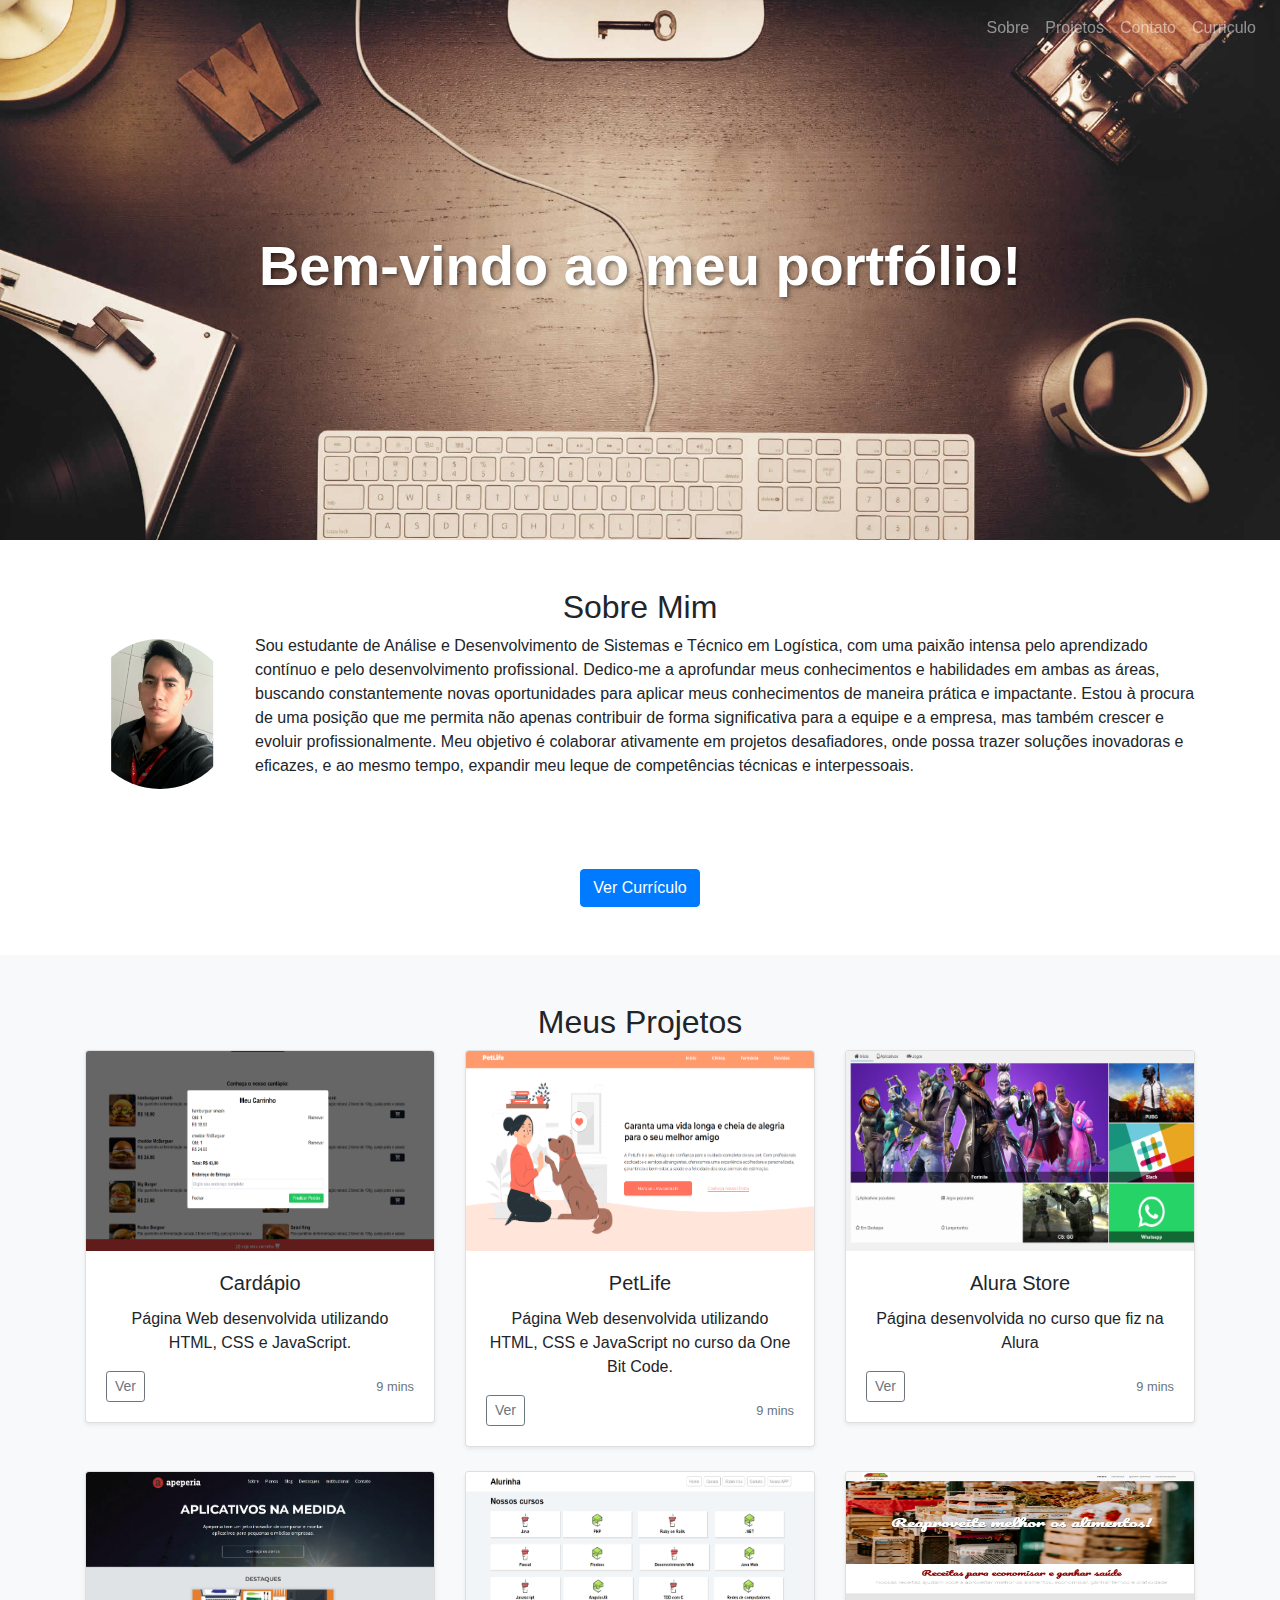
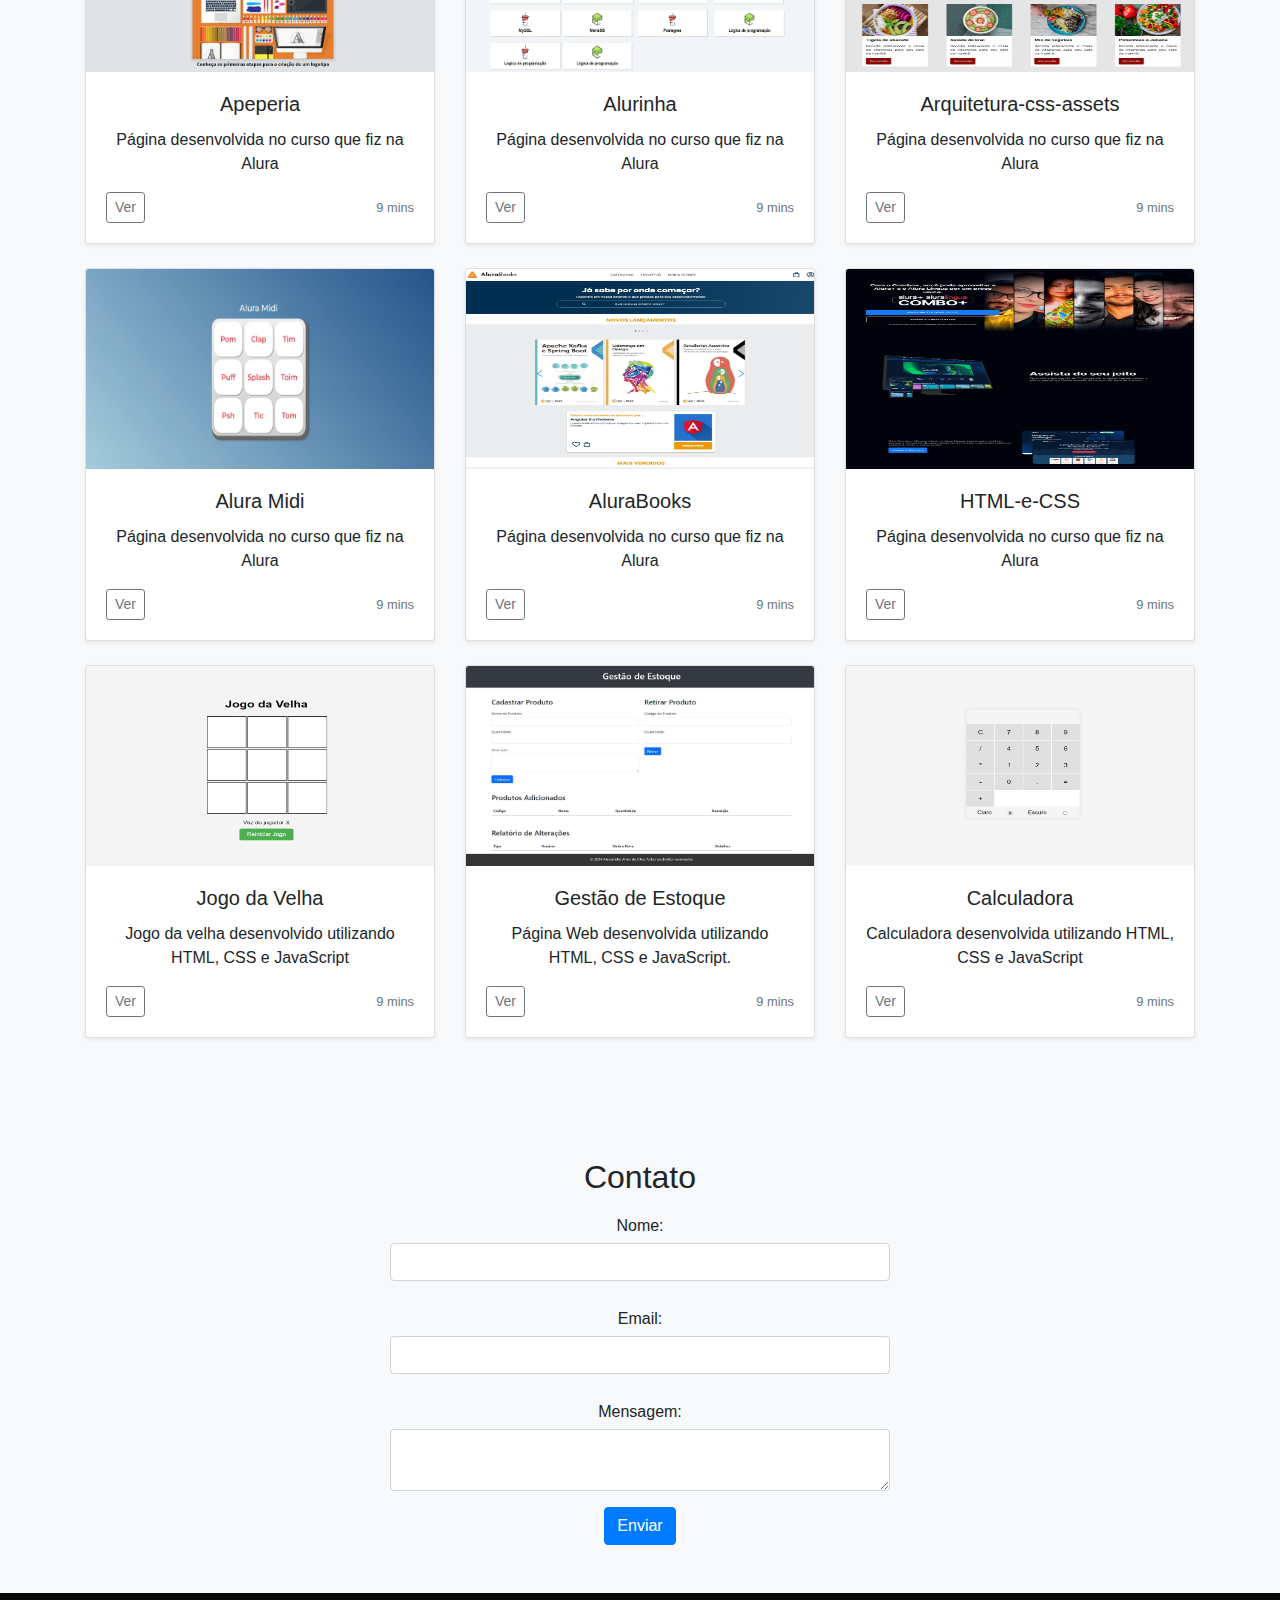
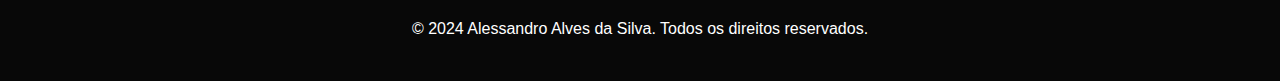
<file: index.html>
<!DOCTYPE html>
<html lang="en">
<head>
    <meta charset="UTF-8">
    <meta name="viewport" content="width=device-width, initial-scale=1.0">
    <title>Portifolio - Alessandro Alves da Silva</title>
    <link rel="stylesheet" href="css/styles.css"/>
    <link rel="stylesheet" href="https://stackpath.bootstrapcdn.com/bootstrap/4.5.2/css/bootstrap.min.css"/>
    <link rel="stylesheet" href="https://cdnjs.cloudflare.com/ajax/libs/font-awesome/5.15.4/css/all.min.css"/>
    <link rel="icon" href="img/logo.jpg" type="image/x-icon">

</head>
<body>
    
    <header>
        <nav id="navbar" class="navbar navbar-expand-lg navbar-dark fixed-top">
            <a class="" href="#"></a>
            <button class="navbar-toggler" type="button" data-toggle="collapse" data-target="#navbarNav" aria-controls="navbarNav" aria-expanded="false" aria-label="Toggle navigation">
                <span class="navbar-toggler-icon"></span>
            </button>
            <div class="collapse navbar-collapse" id="navbarNav">
                <ul class="navbar-nav ml-auto">
                    <li class="nav-item"><a class="nav-link" href="#about">Sobre</a></li>
                    <li class="nav-item"><a class="nav-link" href="#projects">Projetos</a></li>
                    <li class="nav-item"><a class="nav-link" href="#contact">Contato</a></li>
                    <li class="nav-item"><a class="nav-link" href="doc/curriculo.html">Curriculo</a></li>
                </ul>
            </div>
        </nav>
    </header>

    <section id="hero" class="d-flex align-items-center">
        <div class="container text-center" data-aos="fade-up">
            <h1>Bem-vindo ao meu portfólio!</h1>
        </div>
    </section>

    <section id="about" class="py-5">
        <div class="container">
            <h2 class="text-center" data-aos="fade-up">Sobre Mim</h2>
            <div class="about-content" data-aos="fade-up">
                <img src="img/1638328445280.jpeg" alt="Minha Foto" class="profile-photo">
                <p>Sou estudante de Análise e Desenvolvimento de Sistemas e Técnico em Logística, com uma paixão intensa pelo aprendizado contínuo e pelo desenvolvimento profissional. Dedico-me a aprofundar meus conhecimentos e habilidades em ambas as áreas, buscando constantemente novas oportunidades para aplicar meus conhecimentos de maneira prática e impactante. Estou à procura de uma posição que me permita não apenas contribuir de forma significativa para a equipe e a empresa, mas também crescer e evoluir profissionalmente. Meu objetivo é colaborar ativamente em projetos desafiadores, onde possa trazer soluções inovadoras e eficazes, e ao mesmo tempo, expandir meu leque de competências técnicas e interpessoais.</p>
            </div>
        </div>
        <div class="social-icons">
            <a href="https://api.whatsapp.com/send?phone=5564992376177" target="_blank"><i class="fab fa-whatsapp"></i></a>
            <a href="https://www.linkedin.com/in/alessandro-alves-264b31196/" target="_blank"><i class="fab fa-linkedin"></i></a>
            <a href="https://github.com/AlessandroASilva1912" target="_blank"><i class="fab fa-github"></i></a>
            <a href="mailto:alessandro.asilva0206@outlook.com"><i class="far fa-envelope"></i></a>
        </div>
        <div class="text-center mt-4">
            <a href="doc/curriculo.html" class="btn btn-primary">Ver Currículo</a>
        </div>
    </section>    

    <section id="projects" class="py-5 bg-light">
        <div class="container">
            <h2 class="text-center" data-aos="fade-up">Meus Projetos</h2>
            <div class="row">

                <div class="col-md-4" data-aos="fade-up">
                    <div class="card mb-4 shadow-sm">
                        <img src="img/Cardapio.png" class="card-img-top" alt="Descrição do Projeto 1">
                        <div class="card-body">
                            <h5 class="card-title">Cardápio</h5>
                            <p class="card-text">Página Web desenvolvida utilizando HTML, CSS e JavaScript.</p>
                            <div class="d-flex justify-content-between align-items-center">
                                <div class="btn-group">
                                    <a href="https://alessandroasilva1912.github.io/Cardapio/">
                                        <button type="button" class="btn btn-sm btn-outline-secondary">Ver</button>
                                    </a>
                                </div>
                                <small class="text-muted">9 mins</small>
                            </div>
                        </div>
                    </div>
                </div>

                <div class="col-md-4" data-aos="fade-up">
                    <div class="card mb-4 shadow-sm">
                        <img src="img/petlife.png" class="card-img-top" alt="Descrição do Projeto 1">
                        <div class="card-body">
                            <h5 class="card-title">PetLife</h5>
                            <p class="card-text">Página Web desenvolvida utilizando HTML, CSS e JavaScript no curso da One Bit Code.</p>
                            <div class="d-flex justify-content-between align-items-center">
                                <div class="btn-group">
                                    <a href="https://alessandroasilva1912.github.io/PetLife/">
                                        <button type="button" class="btn btn-sm btn-outline-secondary">Ver</button>
                                    </a>
                                </div>
                                <small class="text-muted">9 mins</small>
                            </div>
                        </div>
                    </div>
                </div>

                <div class="col-md-4" data-aos="fade-up">
                    <div class="card mb-4 shadow-sm">
                        <img src="img/Alura Store.jpeg" class="card-img-top" alt="Descrição do Projeto 1">
                        <div class="card-body">
                            <h5 class="card-title">Alura Store</h5>
                            <p class="card-text">Página desenvolvida no curso que fiz na Alura</p>
                            <div class="d-flex justify-content-between align-items-center">
                                <div class="btn-group">
                                    <a href="https://alessandroasilva1912.github.io/alura-store/">
                                        <button type="button" class="btn btn-sm btn-outline-secondary">Ver</button>
                                    </a>
                                </div>
                                <small class="text-muted">9 mins</small>
                            </div>
                        </div>
                    </div>
                </div>

                <div class="col-md-4" data-aos="fade-up">
                    <div class="card mb-4 shadow-sm">
                        <img src="img/alura2.jpeg" class="card-img-top" alt="Descrição do Projeto 1">
                        <div class="card-body">
                            <h5 class="card-title">Apeperia</h5>
                            <p class="card-text">Página desenvolvida no curso que fiz na Alura</p>
                            <div class="d-flex justify-content-between align-items-center">
                                <div class="btn-group">
                                    <a href="https://alessandroasilva1912.github.io/projeto-apeperia/">
                                        <button type="button" class="btn btn-sm btn-outline-secondary">Ver</button>
                                    </a>
                                </div>
                                <small class="text-muted">9 mins</small>
                            </div>
                        </div>
                    </div>
                </div>

                <div class="col-md-4" data-aos="fade-up">
                    <div class="card mb-4 shadow-sm">
                        <img src="img/alurinha.jpeg" class="card-img-top" alt="Descrição do Projeto 1">
                        <div class="card-body">
                            <h5 class="card-title">Alurinha</h5>
                            <p class="card-text">Página desenvolvida no curso que fiz na Alura</p>
                            <div class="d-flex justify-content-between align-items-center">
                                <div class="btn-group">
                                    <a href="https://alessandroasilva1912.github.io/posicione-elementos-com-flexbox/#">
                                        <button type="button" class="btn btn-sm btn-outline-secondary">Ver</button>
                                    </a>
                                </div>
                                <small class="text-muted">9 mins</small>
                            </div>
                        </div>
                    </div>
                </div>

                <div class="col-md-4" data-aos="fade-up">
                    <div class="card mb-4 shadow-sm">
                        <img src="img/alura3.jpeg" class="card-img-top" alt="Descrição do Projeto 1">
                        <div class="card-body">
                            <h5 class="card-title">Arquitetura-css-assets</h5>
                            <p class="card-text">Página desenvolvida no curso que fiz na Alura</p>
                            <div class="d-flex justify-content-between align-items-center">
                                <div class="btn-group">
                                    <a href="https://alessandroasilva1912.github.io/Arquitetura-css-assets/">
                                        <button type="button" class="btn btn-sm btn-outline-secondary">Ver</button>
                                    </a>
                                </div>
                                <small class="text-muted">9 mins</small>
                            </div>
                        </div>
                    </div>
                </div>

                <div class="col-md-4" data-aos="fade-up">
                    <div class="card mb-4 shadow-sm">
                        <img src="img/alura 4.jpeg" class="card-img-top" alt="Descrição do Projeto 1">
                        <div class="card-body">
                            <h5 class="card-title">Alura Midi</h5>
                            <p class="card-text">Página desenvolvida no curso que fiz na Alura</p>
                            <div class="d-flex justify-content-between align-items-center">
                                <div class="btn-group">
                                    <a href="https://alessandroasilva1912.github.io/JAVASCRIPT-PARA-WEB-CRIE-P-GINAS-DIN-MICAS/">
                                        <button type="button" class="btn btn-sm btn-outline-secondary">Ver</button>
                                    </a>
                                </div>
                                <small class="text-muted">9 mins</small>
                            </div>
                        </div>
                    </div>
                </div>

                <div class="col-md-4" data-aos="fade-up">
                    <div class="card mb-4 shadow-sm">
                        <img src="img/alura5.jpeg" class="card-img-top" alt="Descrição do Projeto 1">
                        <div class="card-body">
                            <h5 class="card-title">AluraBooks</h5>
                            <p class="card-text">Página desenvolvida no curso que fiz na Alura</p>
                            <div class="d-flex justify-content-between align-items-center">
                                <div class="btn-group">
                                    <a href="https://alessandroasilva1912.github.io/HTML-e-CSS-responsividade-com-mobile-first/">
                                        <button type="button" class="btn btn-sm btn-outline-secondary">Ver</button>
                                    </a>
                                </div>
                                <small class="text-muted">9 mins</small>
                            </div>
                        </div>
                    </div>
                </div>

                <div class="col-md-4" data-aos="fade-up">
                    <div class="card mb-4 shadow-sm">
                        <img src="img/alura1.jpeg" class="card-img-top" alt="Descrição do Projeto 1">
                        <div class="card-body">
                            <h5 class="card-title">HTML-e-CSS</h5>
                            <p class="card-text">Página desenvolvida no curso que fiz na Alura</p>
                            <div class="d-flex justify-content-between align-items-center">
                                <div class="btn-group">
                                    <a href="https://alessandroasilva1912.github.io/Curso-Alura---HTML-e-CSS/">
                                        <button type="button" class="btn btn-sm btn-outline-secondary">Ver</button>
                                    </a>
                                </div>
                                <small class="text-muted">9 mins</small>
                            </div>
                        </div>
                    </div>
                </div>

                <div class="col-md-4" data-aos="fade-up">
                    <div class="card mb-4 shadow-sm">
                        <img src="img/jogo da velha.jpeg" class="card-img-top" alt="Descrição do Projeto 1">
                        <div class="card-body">
                            <h5 class="card-title">Jogo da Velha</h5>
                            <p class="card-text">Jogo da velha desenvolvido utilizando HTML, CSS e JavaScript</p>
                            <div class="d-flex justify-content-between align-items-center">
                                <div class="btn-group">
                                    <a href="https://alessandroasilva1912.github.io/JogoDaVelha/">
                                        <button type="button" class="btn btn-sm btn-outline-secondary">Ver</button>
                                    </a>
                                </div>
                                <small class="text-muted">9 mins</small>
                            </div>
                        </div>
                    </div>
                </div>

                <div class="col-md-4" data-aos="fade-up">
                    <div class="card mb-4 shadow-sm">
                        <img src="img/Gestão de estoque.jpeg" class="card-img-top" alt="Descrição do Projeto 1">
                        <div class="card-body">
                            <h5 class="card-title">Gestão de Estoque</h5>
                            <p class="card-text">Página Web desenvolvida utilizando HTML, CSS e JavaScript. </p>
                            <div class="d-flex justify-content-between align-items-center">
                                <div class="btn-group">
                                    <a href="https://alessandroasilva1912.github.io/Praticando/">
                                        <button type="button" class="btn btn-sm btn-outline-secondary">Ver</button>
                                    </a>
                                </div>
                                <small class="text-muted">9 mins</small>
                            </div>
                        </div>
                    </div>
                </div>

                <div class="col-md-4" data-aos="fade-up">
                    <div class="card mb-4 shadow-sm">
                        <img src="img/Calculadora.jpeg" class="card-img-top" alt="Descrição do Projeto 1">
                        <div class="card-body">
                            <h5 class="card-title">Calculadora</h5>
                            <p class="card-text">Calculadora desenvolvida utilizando HTML, CSS e JavaScript</p>
                            <div class="d-flex justify-content-between align-items-center">
                                <div class="btn-group">
                                    <a href="https://alessandroasilva1912.github.io/Calculadora/">
                                        <button type="button" class="btn btn-sm btn-outline-secondary">Ver</button>
                                    </a>
                                </div>
                                <small class="text-muted">9 mins</small>
                            </div>
                        </div>
                    </div>
                </div>
            </div>
        </div>
    </section>

    <section id="contact" class="py-5 bg-light">
        <div class="container">
            <h2 class="text-center" data-aos="fade-up">Contato</h2>
            <form data-aos="fade-up">
                <div class="form-group">
                    <label for="name">Nome:</label>
                    <input type="text" id="name" name="name" class="form-control" required>
                </div>
                <div class="form-group">
                    <label for="email">Email:</label>
                    <input type="email" id="email" name="email" class="form-control" required>
                </div>
                <div class="form-group">
                    <label for="message">Mensagem:</label>
                    <textarea id="message" name="message" class="form-control" required></textarea>
                </div>
                <button type="submit" class="btn btn-primary">Enviar</button>
            </form>
        </div>
    </section>

    <footer class="text-center py-4">
        <p>&copy; 2024 Alessandro Alves da Silva. Todos os direitos reservados.</p>
    </footer>

    <script src="https://code.jquery.com/jquery-3.5.1.slim.min.js"></script>
    <script src="https://cdn.jsdelivr.net/npm/@popperjs/core@2.5.4/dist/umd/popper.min.js"></script>
    <script src="https://stackpath.bootstrapcdn.com/bootstrap/4.5.2/js/bootstrap.min.js"></script>
    <script src="js/script.js"></script>
</body>
</html>
</file>
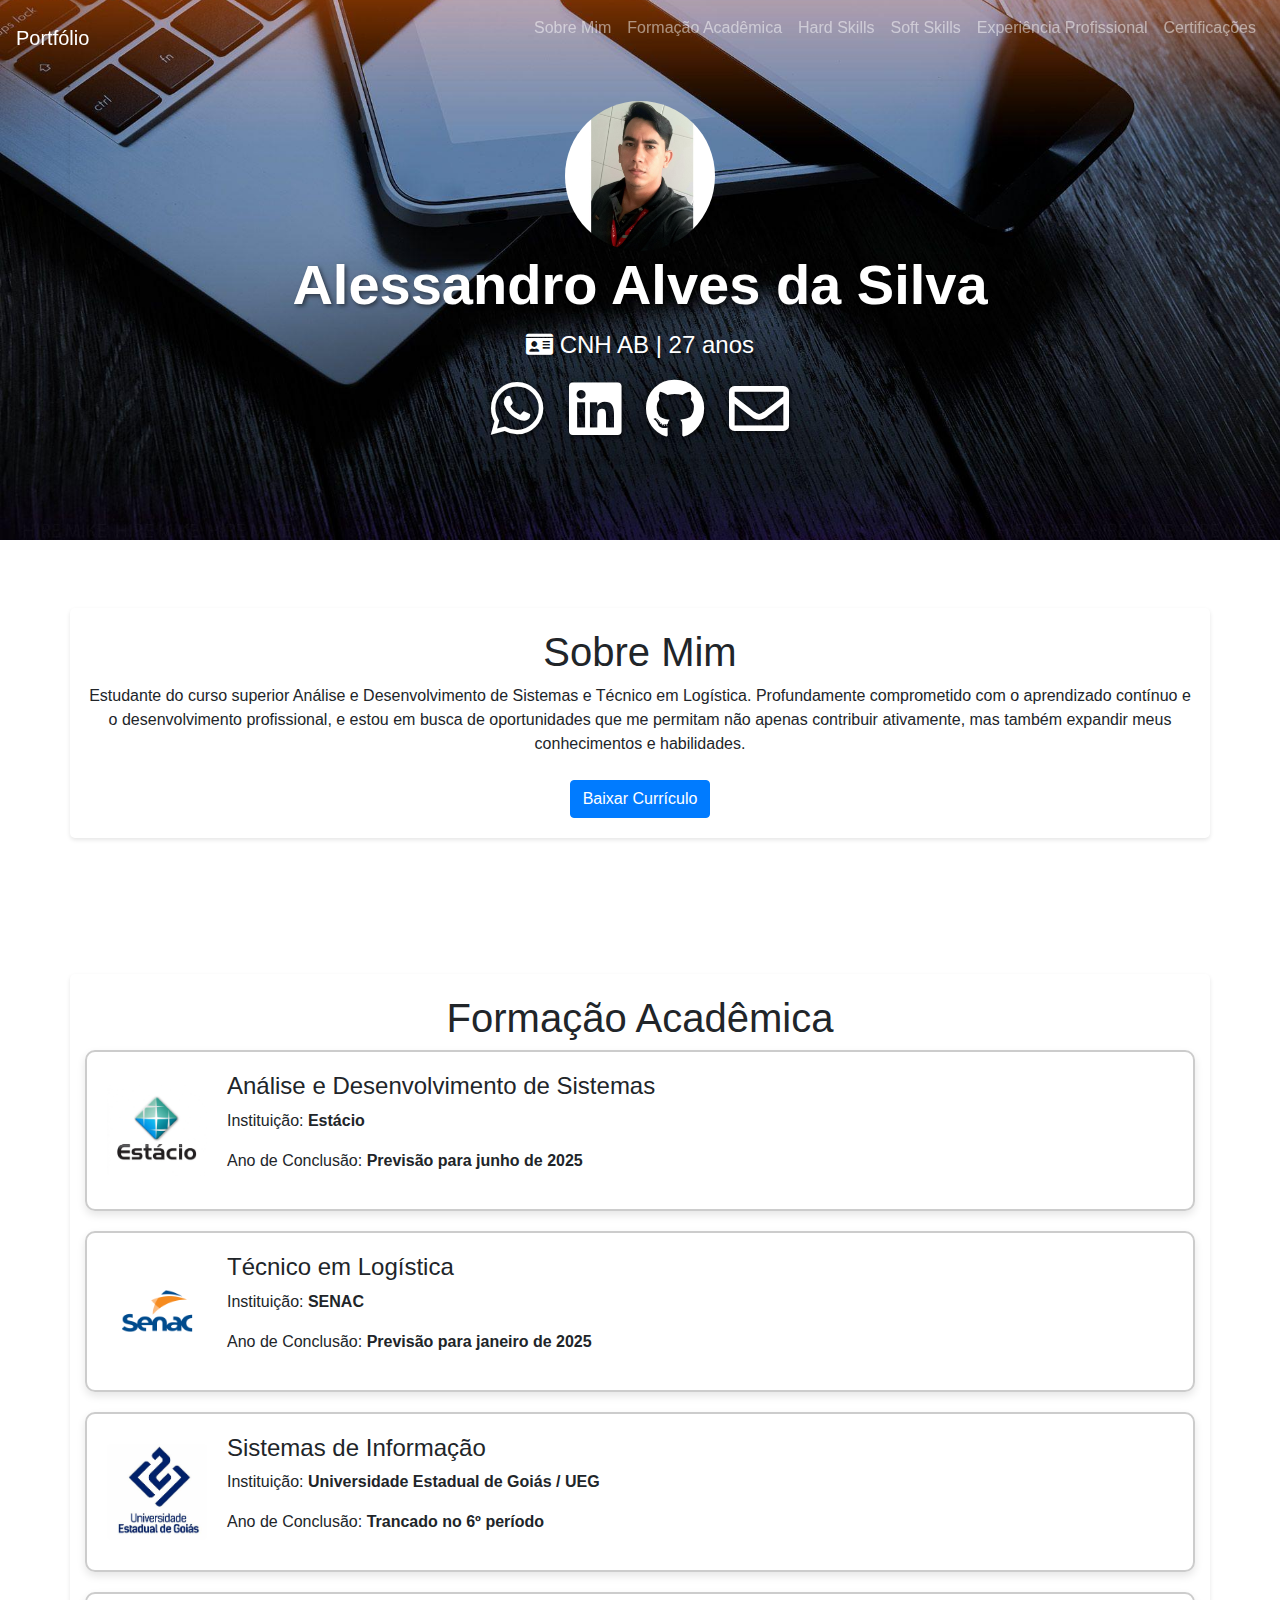
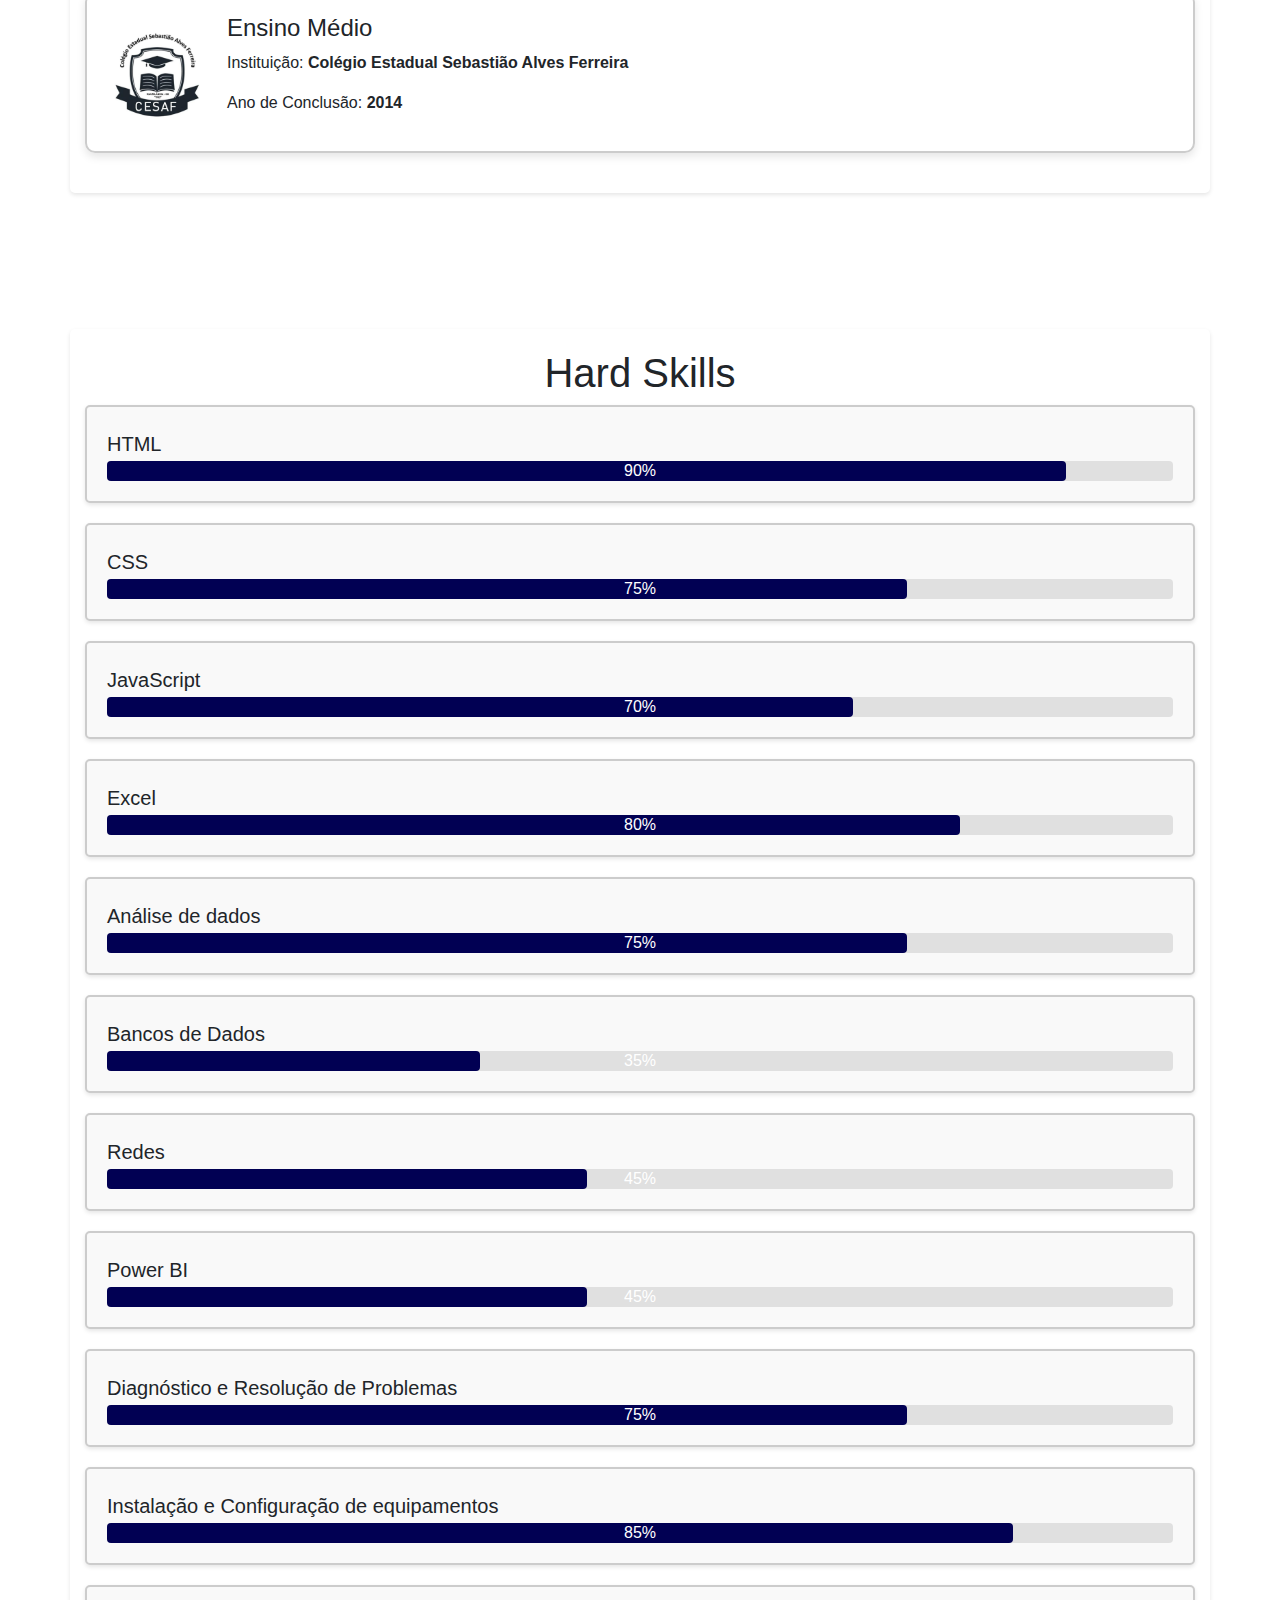
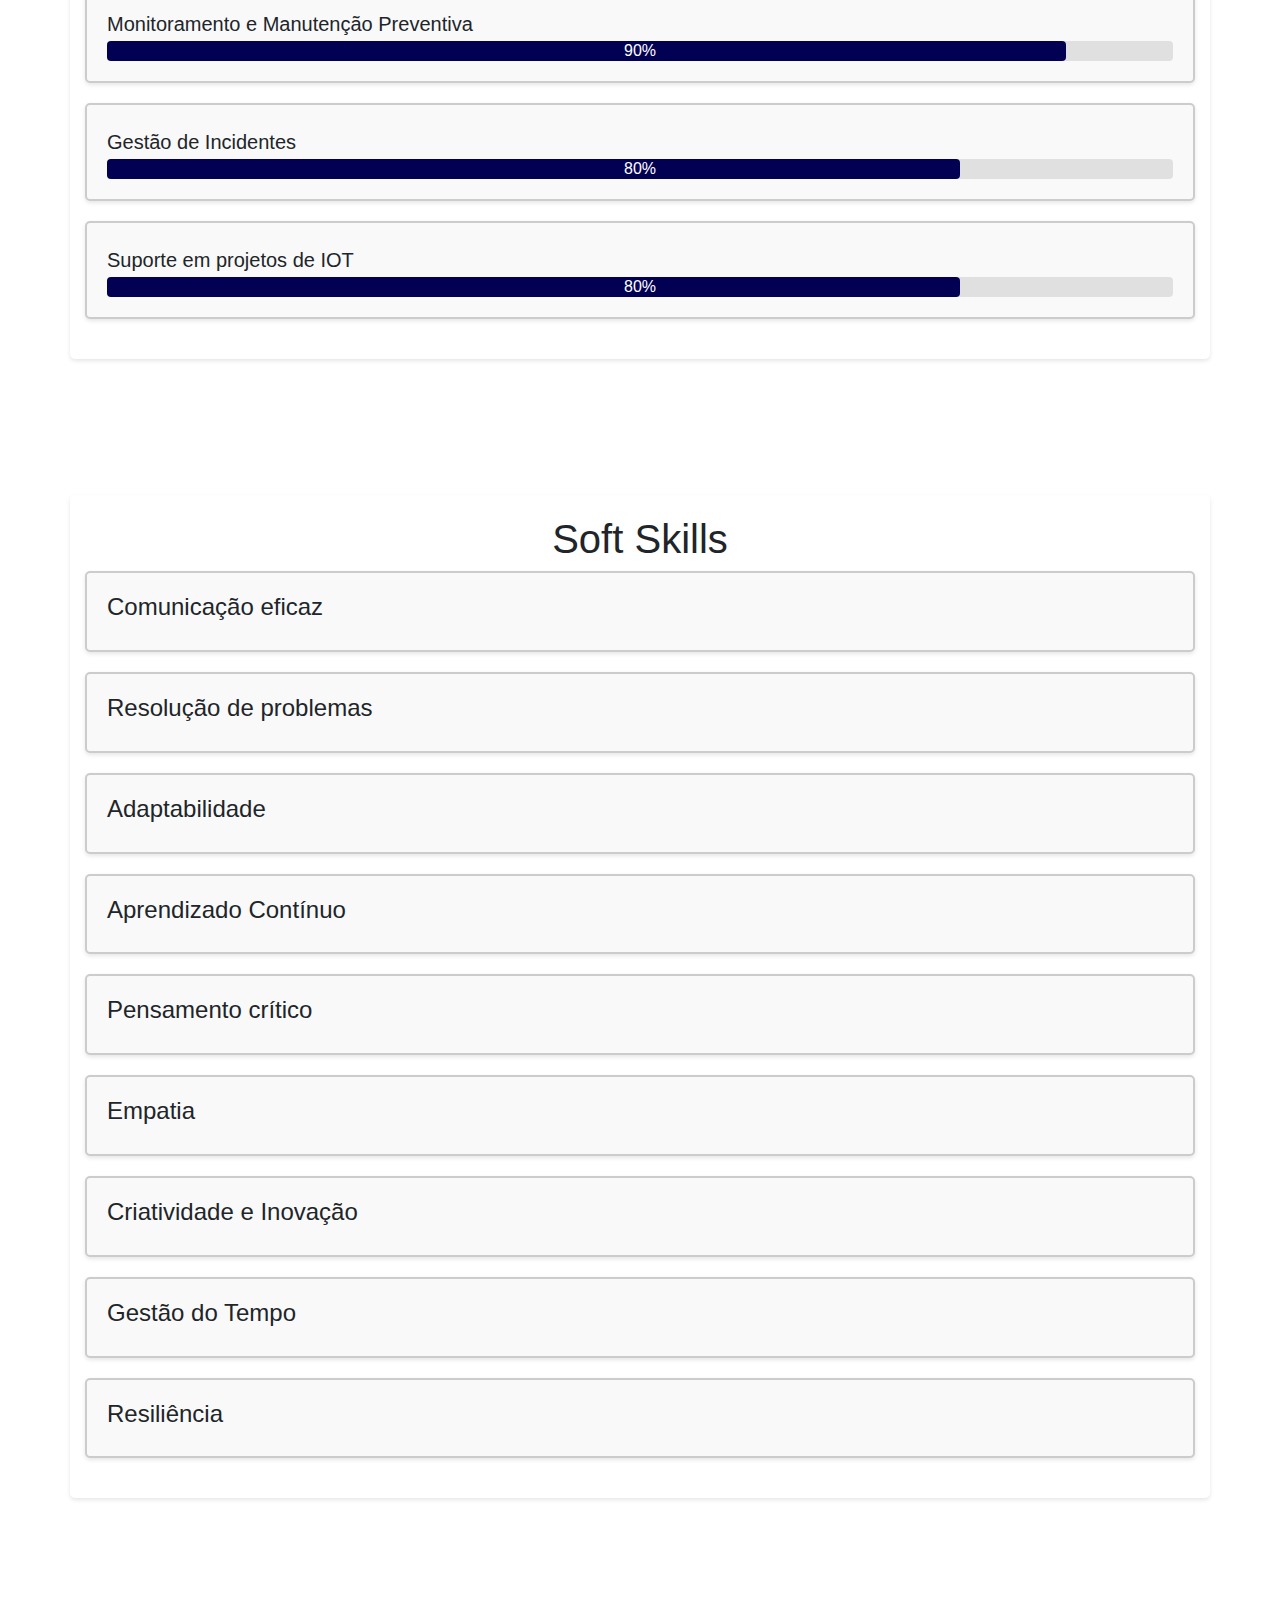
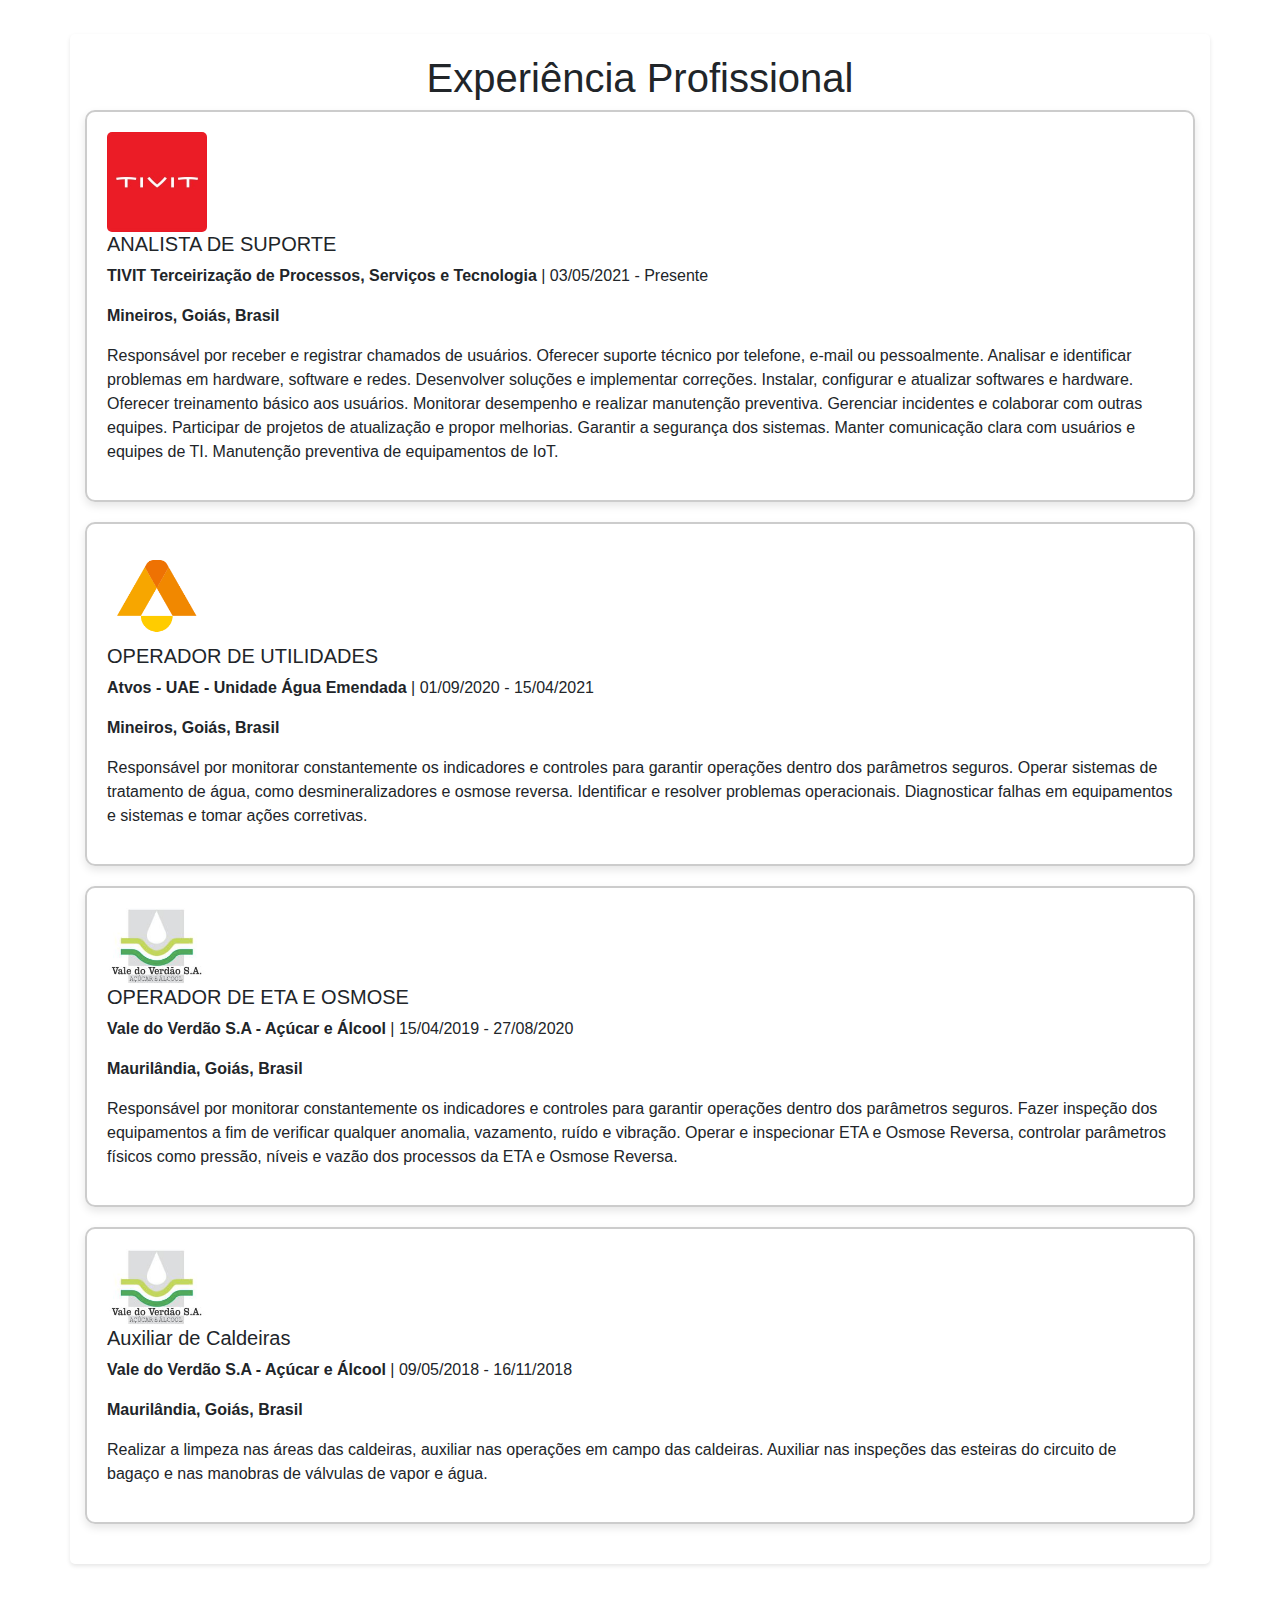
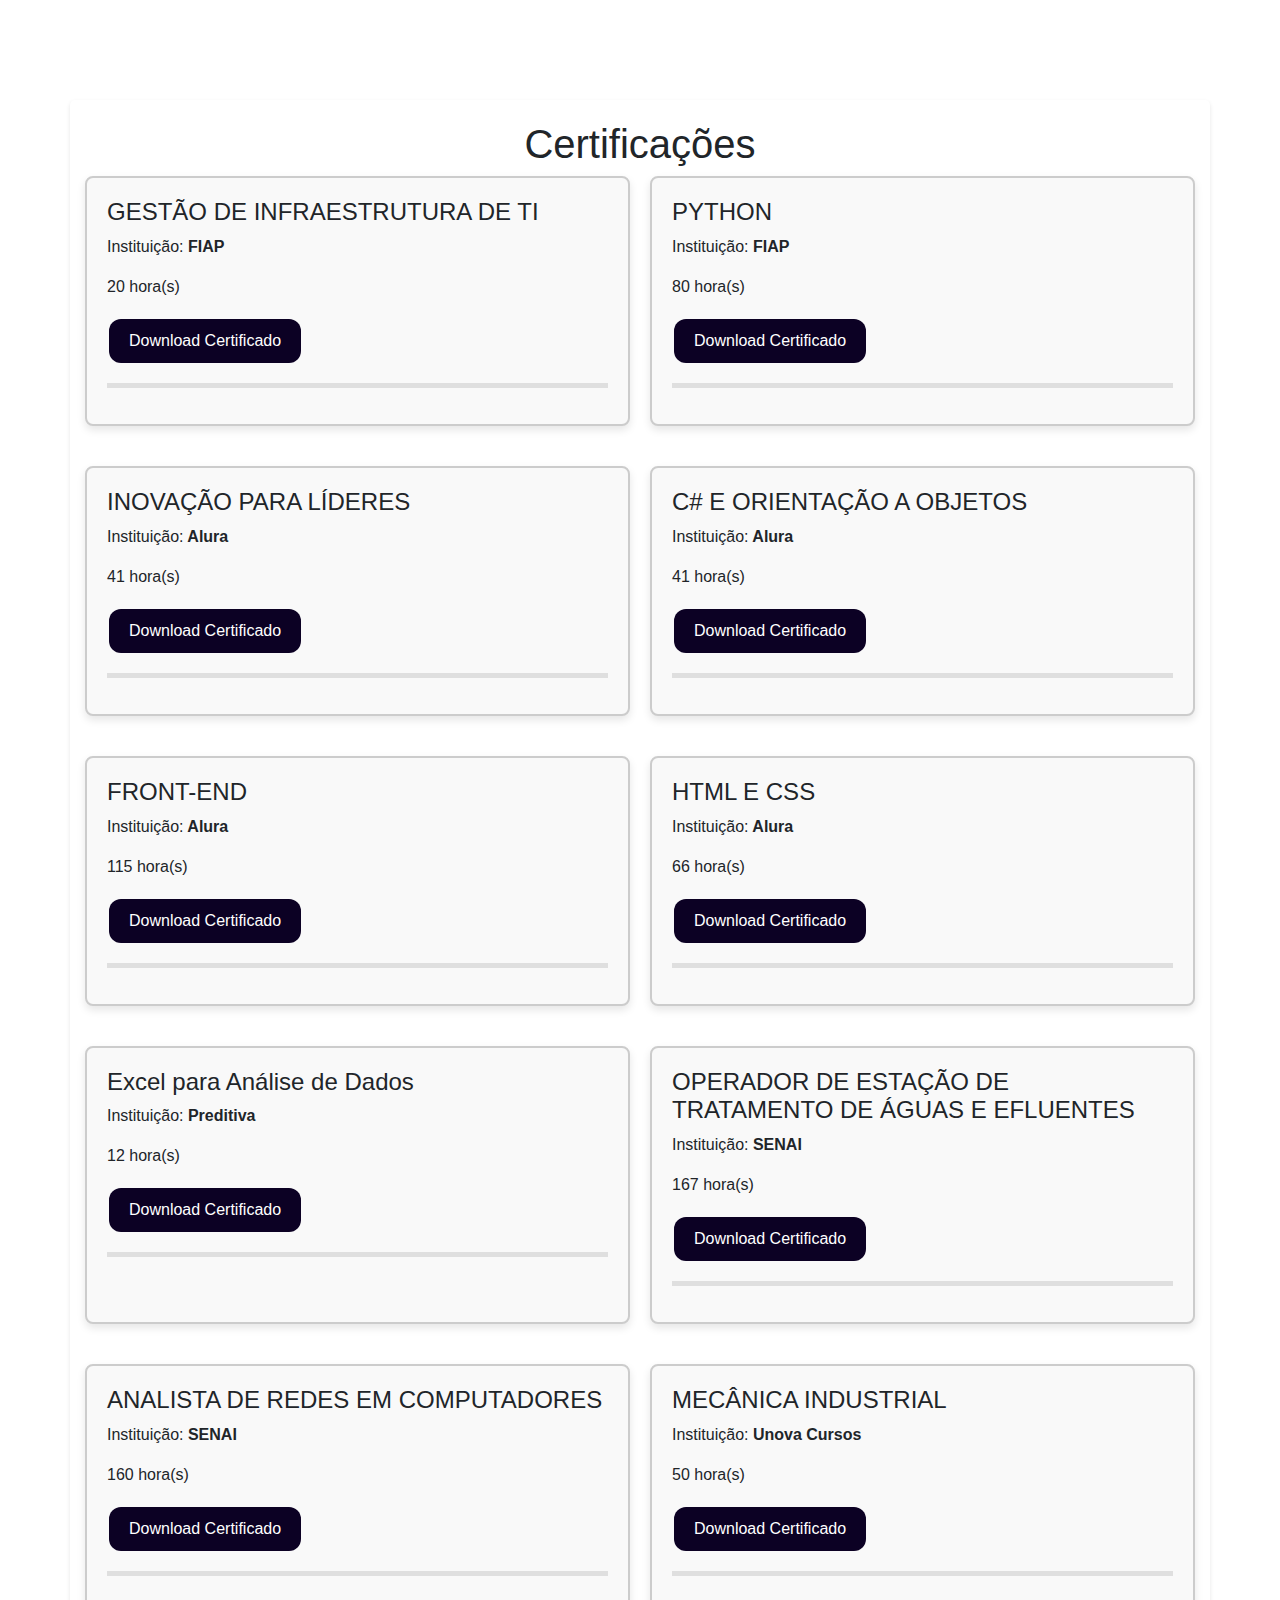
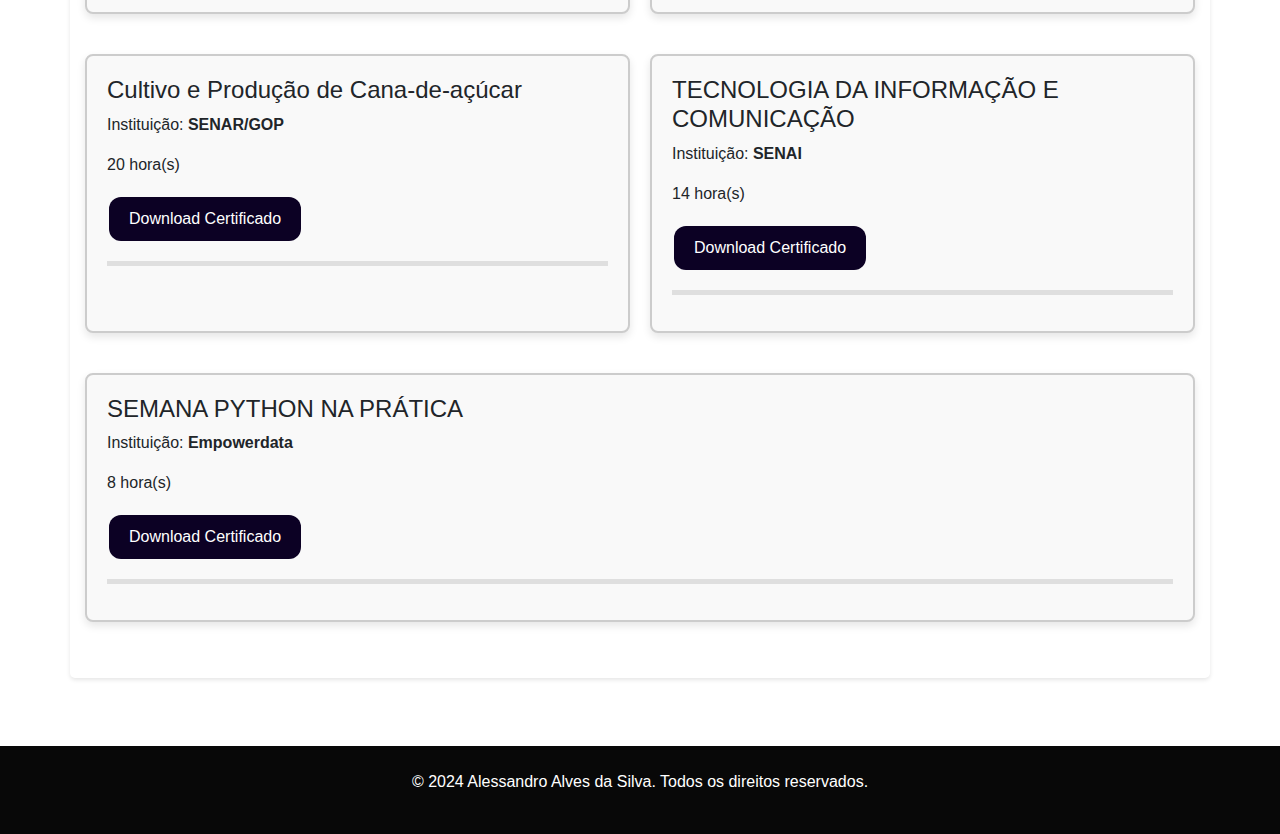
<file: doc/curriculo.html>
<!DOCTYPE html>
<html lang="pt-BR">
<head>
    <meta charset="UTF-8">
    <meta name="viewport" content="width=device-width, initial-scale=1.0">
    <title>Currículo - Alessandro Alves da Silva</title>
    <link rel="stylesheet" href="../css/style.css">
    <link rel="stylesheet" href="https://stackpath.bootstrapcdn.com/bootstrap/4.5.2/css/bootstrap.min.css">
    <link rel="stylesheet" href="https://cdnjs.cloudflare.com/ajax/libs/font-awesome/5.15.4/css/all.min.css">
    <link rel="icon" href="../img/logo.jpg" type="image/x-icon">
</head>
<body>
    
    <header>
        <nav id="navbar" class="navbar navbar-expand-lg navbar-dark fixed-top">
            <a class="navbar-brand" href="../index.html">Portfólio</a>
            <button class="navbar-toggler" type="button" data-toggle="collapse" data-target="#navbarNav" aria-controls="navbarNav" aria-expanded="false" aria-label="Toggle navigation">
                <span class="navbar-toggler-icon"></span>
            </button>
            <div class="collapse navbar-collapse" id="navbarNav">
                <ul class="navbar-nav ml-auto">
                    <li class="nav-item"><a class="nav-link" href="#about">Sobre Mim</a></li>
                    <li class="nav-item"><a class="nav-link" href="#formacao">Formação Acadêmica</a></li>
                    <li class="nav-item"><a class="nav-link" href="#hardskills">Hard Skills</a></li>
                    <li class="nav-item"><a class="nav-link" href="#softskills">Soft Skills</a></li>
                    <li class="nav-item"><a class="nav-link" href="#experiencia">Experiência Profissional</a></li>
                    <li class="nav-item"><a class="nav-link" href="#certificacoes">Certificações</a></li>
                </ul>
            </div>
        </nav>
    </header>

    <section id="hero" class="d-flex align-items-center">
        <div class="container text-center" data-aos="fade-up">
            <img src="../img/1638328445280.jpeg" class="rounded-circle" alt="Alessandro" width="150">
            <h1>Alessandro Alves da Silva</h1>
            <p><i class="fas fa-id-card"></i> CNH AB | 27 anos</p>
            <div class="social-icons">
                <a href="https://api.whatsapp.com/send?phone=5564992376177" target="_blank"><i class="fab fa-whatsapp"></i></a>
                <a href="https://www.linkedin.com/in/alessandro-alves-264b31196/" target="_blank"><i class="fab fa-linkedin"></i></a>
                <a href="https://github.com/AlessandroASilva1912" target="_blank"><i class="fab fa-github"></i></a>
                <a href="mailto:alessandro.asilva0206@outlook.com"><i class="far fa-envelope"></i></a>
            </div>
        </div>
    </section>

    <section id="about" class="py-5">
        <div class="container">
            <h1 class="text-center" data-aos="fade-up">Sobre Mim</h1>
            <p class="text-center" data-aos="fade-up">Estudante do curso superior Análise e Desenvolvimento de Sistemas e Técnico em Logística. Profundamente comprometido com o aprendizado contínuo e o desenvolvimento profissional, e estou em busca de oportunidades que me permitam não apenas contribuir ativamente, mas também expandir meus conhecimentos e habilidades.</p>
            <div class="text-center mt-4" data-aos="fade-up">
                <a href="../doc/Alessandro Alves da Silva.pdf" class="btn btn-primary btn-download" download>Baixar Currículo</a>
            </div>
        </div>
    </section>

    <section id="formacao" class="py-5">
        <div class="container">
            <h1 class="text-center" data-aos="fade-up">Formação Acadêmica</h1>
            <ul id="formacoes-lista" class="list-unstyled">
                <!-- As formações serão adicionadas aqui via JavaScript -->
            </ul>
        </div>
    </section>

    <section id="hardskills" class="py-5">
        <div class="container">
            <h1 class="text-center" data-aos="fade-up">Hard Skills</h1>
            <ul id="hardskills-lista" class="list-unstyled">
                <!-- As hard skills serão adicionadas aqui via JavaScript -->
            </ul>
        </div>
    </section>

    <section id="softskills" class="py-5">
        <div class="container">
            <h1 class="text-center" data-aos="fade-up">Soft Skills</h1>
            <ul id="softskills-lista" class="list-unstyled">
                <!-- Soft skills serão adicionadas aqui via JavaScript -->
            </ul>
        </div>
    </section>

    <section id="experiencia" class="py-5">
        <div class="container">
            <h1 class="text-center" data-aos="fade-up">Experiência Profissional</h1>
            <ul id="experiencias-lista" class="list-unstyled">
                <!-- Experiências profissionais serão adicionadas aqui via JavaScript -->
            </ul>
        </div>
    </section>

    <section id="certificacoes" class="py-5">
        <div class="container">
            <h1 class="text-center" data-aos="fade-up">Certificações</h1>
            <ul id="certificacoes-lista" class="list-unstyled">
                <!-- Certificações serão adicionadas aqui via JavaScript -->
            </ul>
        </div>
    </section>

    <footer class="text-center py-4">
        <p>&copy; 2024 Alessandro Alves da Silva. Todos os direitos reservados.</p>
    </footer>

    <script src="https://code.jquery.com/jquery-3.5.1.slim.min.js"></script>
    <script src="https://cdn.jsdelivr.net/npm/@popperjs/core@2.5.4/dist/umd/popper.min.js"></script>
    <script src="https://stackpath.bootstrapcdn.com/bootstrap/4.5.2/js/bootstrap.min.js"></script>
    <script src="../js/fom.js"></script>
</body>
</html>
</file>
<file: css/styles.css>
body {
    font-family: 'Arial', sans-serif;
    margin: 0;
    padding: 0;
    box-sizing: border-box;
    line-height: 1.6;
    color: #333;
}

header {
    background-color: #000000; 
    position: sticky;
    top: 0;
    width: 100%;
    z-index: 1000;
    box-shadow: 0 2px 4px rgba(0, 0, 0, 0.1); 
}

.navbar {
    padding: 10px 20px;
}

.navbar-brand {
    color: #ffffff;
    font-size: 1.5em;
}

.nav-link {
    color: #ffffff;
    transition: color 0.3s ease;
}

.nav-link:hover {
    color: #cccccc;
}

.scrolled {
    background-color: #000000; 
    transition: background-color 0.3s ease; 
}

section {
    padding: 100px 20px;
    text-align: center;
}

#hero {
    position: relative;
    color: #ffffff;
    height: 60vh;
    display: flex;
    align-items: center;
    justify-content: center;
    text-shadow: 2px 2px 4px rgba(0, 0, 0, 0.5);
    overflow: hidden;
}

#hero::before {
    content: '';
    position: absolute;
    top: 0;
    left: 0;
    right: 0;
    bottom: 0;
    background: url('../img/5651980.jpg') no-repeat center center/cover;
    transition: transform 0.5s ease; 
    z-index: -1; 
}

#hero:hover::before {
    transform: scale(1.1);
}

#hero h1 {
    font-size: 3.5em;
    font-weight: bold;
}

#hero p {
    font-size: 1.5em;
}

.social-icons a {
    margin: 0 10px; 
    transition: color 0.3s ease;
}

.social-icons a:hover {
    color: #cccccc;
}

.social-icons i {
    font-size: 50px; 
    color: #ffffff; 
}

.card {
    border: none;
    border-radius: 10px;
    transition: transform 0.3s ease-in-out;
}

.card:hover {
    transform: translateY(-5px);
}

#about .about-content {
    display: flex;
    align-items: center;
    text-align: left; 
}

#about .about-content .profile-photo {
    max-width: 150px;
    margin-right: 20px; 
    border-radius: 50%; 
}

#about .about-content p {
    flex: 1; 
}

.card-img-top {
    width: 200px;
    height: 200px;
    border-top-left-radius: 10px;
    border-top-right-radius: 10px;
}

form {
    display: flex;
    flex-direction: column;
    align-items: center;
}

.form-group {
    width: 100%;
    max-width: 500px;
    margin-bottom: 15px;
}

form label {
    margin: 10px 0 5px;
}

form input, form textarea {
    width: 100%;
    padding: 10px;
    border: 1px solid #ccc;
    border-radius: 5px;
}

form button {
    padding: 10px 20px;
    background-color: #333;
    color: #fff;
    border: none;
    border-radius: 5px;
    cursor: pointer;
}

form button:hover {
    background-color: #555;
}

footer {
    background-color: #080808;
    color: #fff;
    text-align: center;
    padding: 10px 0;
    position: relative;
    bottom: 0;
    width: 100%;
}

@media (max-width: 768px) {
    #hero {
        height: 50vh;
    }

    #hero h1 {
        font-size: 2.5em;
    }

    #hero p {
        font-size: 1em;
    }

    .social-icons i {
        font-size: 30px;
    }

    #about .about-content {
        flex-direction: column;
        text-align: center;
    }

    #about .about-content .profile-photo {
        margin-right: 0;
        margin-bottom: 20px;
    }

    #about .about-content p {
        text-align: left;
    }
}
</file>
<file: css/style.css>
body {
    font-family: 'Arial', sans-serif;
    margin: 0;
    padding: 0;
    box-sizing: border-box;
    line-height: 1.6;
    color: #333;
}

header {
    background-color: #6d6868;
    position: sticky;
    top: 0;
    width: 100%;
    z-index: 1000;
}

.navbar {
    padding: 10px 20px;
}

.navbar-brand {
    color: #ffffff;
    font-size: 1.5em;
}

.nav-link {
    color: #ffffff;
    transition: color 0.3s ease;
}

.nav-link:hover {
    color: #cccccc;
}

.scrolled {
    background-color: #000000; 
    transition: background-color 0.3s ease; 
}

.container {
    max-width: 1200px;
    margin: 20px auto; 
    padding: 20px; 
    border-radius: 5px;
    box-shadow: 0 2px 4px rgba(0, 0, 0, 0.1);
}

section {
    text-align: left; 
}

#hero {
    position: relative;
    color: #ffffff;
    height: 60vh;
    display: flex;
    align-items: center;
    justify-content: center;
    text-shadow: 2px 2px 4px rgba(0, 0, 0, 0.5);
    overflow: hidden;
}

#hero::before {
    content: '';
    position: absolute;
    top: 0;
    left: 0;
    right: 0;
    bottom: 0;
    background: url('../img/5651990.jpg') no-repeat center center/cover;
    transition: transform 0.5s ease; 
    z-index: -1; 
}

#hero:hover::before {
    transform: scale(1.1);
}

#hero h1 {
    font-size: 3.5em;
    font-weight: bold;
}

#hero p {
    font-size: 1.5em;
}

.social-icons a {
    margin: 0 10px; 
    transition: color 0.3s ease;
}

.social-icons a:hover {
    color: #cccccc;
}

.social-icons i {
    font-size: 60px;
    color: #ffffff; 
}

footer {
    background-color: #080808;
    color: #fff;
    text-align: center;
    padding: 10px 0;
    position: relative;
    bottom: 0;
    width: 100%;
}

@media (max-width: 768px) {
    #hero {
        height: 50vh;
    }

    #hero h1 {
        font-size: 2.5em;
    }

    #hero p {
        font-size: 1em;
    }

    .social-icons i {
        font-size: 30px; 
    }
}

h1, h2, h3, h4, h5 {
    margin-top: 0;
    margin-bottom: 10px;
}

ul {
    list-style: none;
    padding: 0;
}

li {
    margin-bottom: 20px;
}

.borda {
    border: 2px solid #ccc;
    border-radius: 10px;
    padding: 20px;
    margin-bottom: 20px;
    box-shadow: 0 4px 8px rgba(0, 0, 0, 0.1);
    
    transition: transform 0.3s ease; 
}

.borda:hover {
    transform: scale(1.05);
}

.formacao, .habilidade, .experiencia, .certificacao {
    border: 2px solid #ccc;
    background-color: #f9f9f9;
    padding: 20px;
    border-radius: 5px;
    box-shadow: 0 2px 4px rgba(0,0,0,0.1);
    margin-bottom: 20px;
}

.nivel-conhecimento {
    position: relative;
    width: 100%;
    height: 20px;
    background-color: #e0e0e0;
    border-radius: 4px;
    margin-top: 5px;
}

.barra {
    position: absolute;
    top: 0;
    left: 0;
    bottom: 0;
    background-color: #010053;
    border-radius: 4px;
}

.porcentagem {
    position: absolute;
    top: 50%;
    left: 50%;
    transform: translate(-50%, -50%);
    color: #ffffff;
}

.conteudo {
    display: flex;
    align-items: center;
    justify-content: flex-start;
    flex-wrap: wrap;
}

.conteudo img {
    width: 100px;
    margin-right: 20px;
    border-radius: 5px;
}

.info {
    flex-grow: 1;
    text-align: left;
}

.certificacao h4, .formacao h4 {
    font-size: 1.25em;
}

.certificacao p, .formacao p, .experiencia p, .habilidade h5 {
    margin: 5px 0;
}

a, .nav-link, .social-icons a {
    transition: color 0.3s ease;
}

section[data-aos] {
    opacity: 0;
    transition: opacity 0.6s ease, transform 0.6s ease;
}

section[data-aos="fade-up"] {
    transform: translateY(20px);
}

section[data-aos].aos-animate {
    opacity: 1;
    transform: translateY(0);
}

.btn-download button {
    background-color: #0c0124; 
    border: none; 
    color: white; 
    padding: 10px 20px;
    text-align: center; 
    text-decoration: none; 
    display: inline-block; 
    font-size: 16px; 
    margin: 4px 2px; 
    transition-duration: 0.4s; 
    cursor: pointer; 
    border-radius: 12px; 
}

.btn-download button:hover {
    background-color: white; 
    color: black; 
    border: 2px solid #0a0018; 
}

#certificacoes-lista {
    display: flex;
    flex-wrap: wrap;
    gap: 20px; 
    justify-content: center; 
}

#certificacoes-lista li {
    flex: 1 1 calc(50% - 20px); 
    list-style-type: none; 
    border: 2px solid #ccc; 
    border-radius: 8px; 
    padding: 20px; 
    background-color: #f9f9f9; 
    box-shadow: 0 4px 8px rgba(0, 0, 0, 0.1); 
    transition: transform 0.3s ease; 
}

#certificacoes-lista li:hover {
    transform: scale(1.05); 
}

@media (max-width: 768px) {
    #certificacoes-lista li {
        flex: 1 1 100%; 
    }
}
</file>
